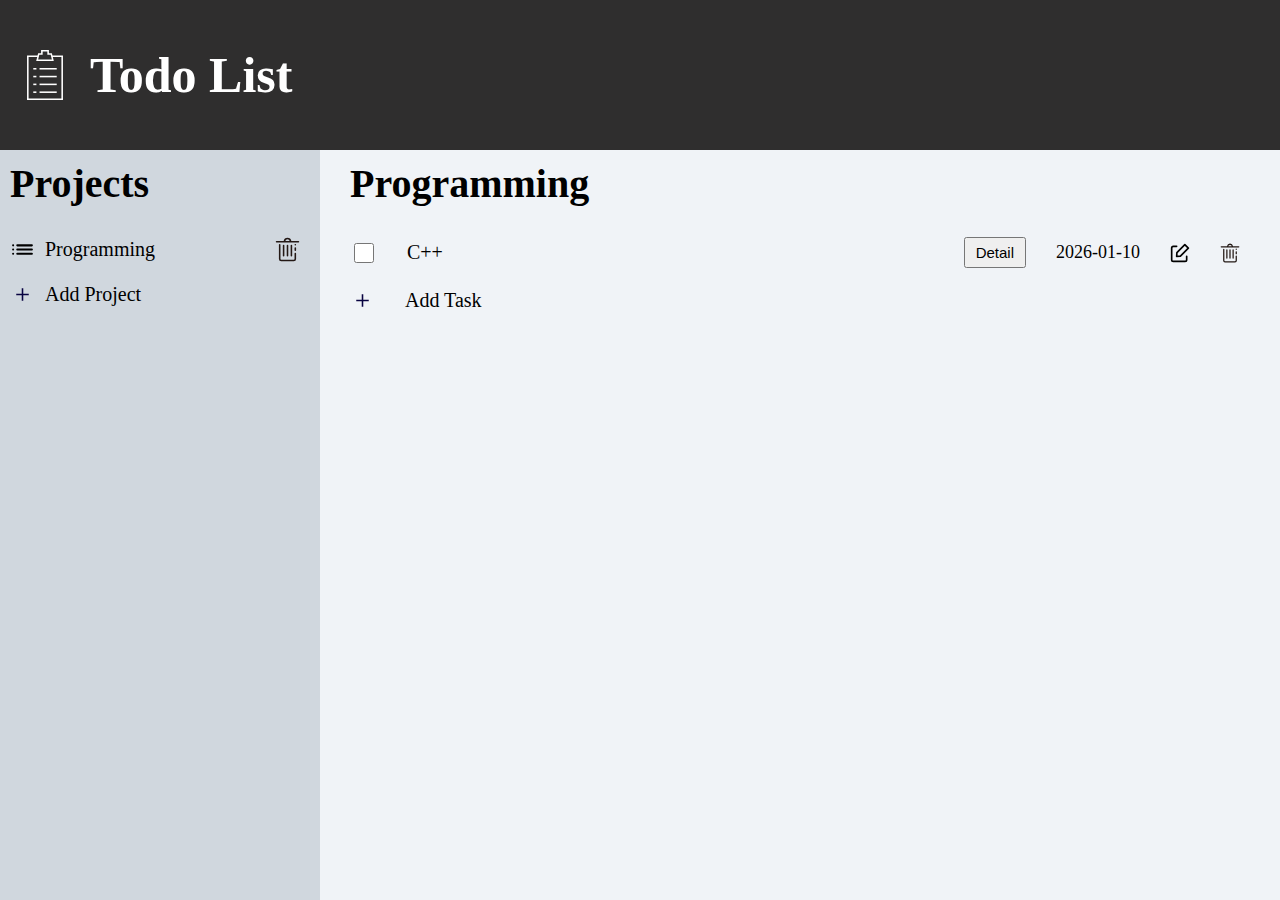
<file: index.html>
<!doctype html><html lang="en"><head><meta charset="UTF-8"><meta name="viewport" content="width=device-width,initial-scale=1"><title>To Do List</title><script defer="defer" src="main.js"></script></head><body><div class="header"><div class="logo icon"></div><div class="title">Todo List</div></div><div class="project-list"><div class="title">Projects</div><div class="add-project"><div class="project-add icon"></div><div>Add Project</div></div></div><div class="item-list"><div class="title">Please select an project</div></div><dialog class="project-dialog"><div class="title">Create An Project</div><form action="" method="dialog" id="project-form"><div class="project-title"><label for="project-title">Title:</label> <input id="project-title" name="project-title" required></div><div class="buttons"><button type="button" id="cancel-project">Cancel</button> <button>Create</button></div></form></dialog><dialog class="item-dialog"><div class="title">Create An item</div><form action="" method="dialog" id="item-form"><div class="item-title"><label for="item-title">Title:</label> <input id="item-title" name="title" required></div><div class="item-description"><label for="item-description">Description:</label> <textarea name="description" id="item-description"></textarea></div><div class="item-dueDate"><label for="item-dueDate">Due :</label> <input type="date" name="dueDate" id="item-dueDate"></div><div class="item-priority"><label for="item-priority">priority:</label> <select name="priority" id="item-priority"><option value="High">High</option><option value="Middle">Middle</option><option value="Low">Low</option></select></div><div class="buttons"><button type="button" id="cancel-item">Cancel</button> <button id="confirm-item">Create</button></div></form></dialog></body></html>
</file>
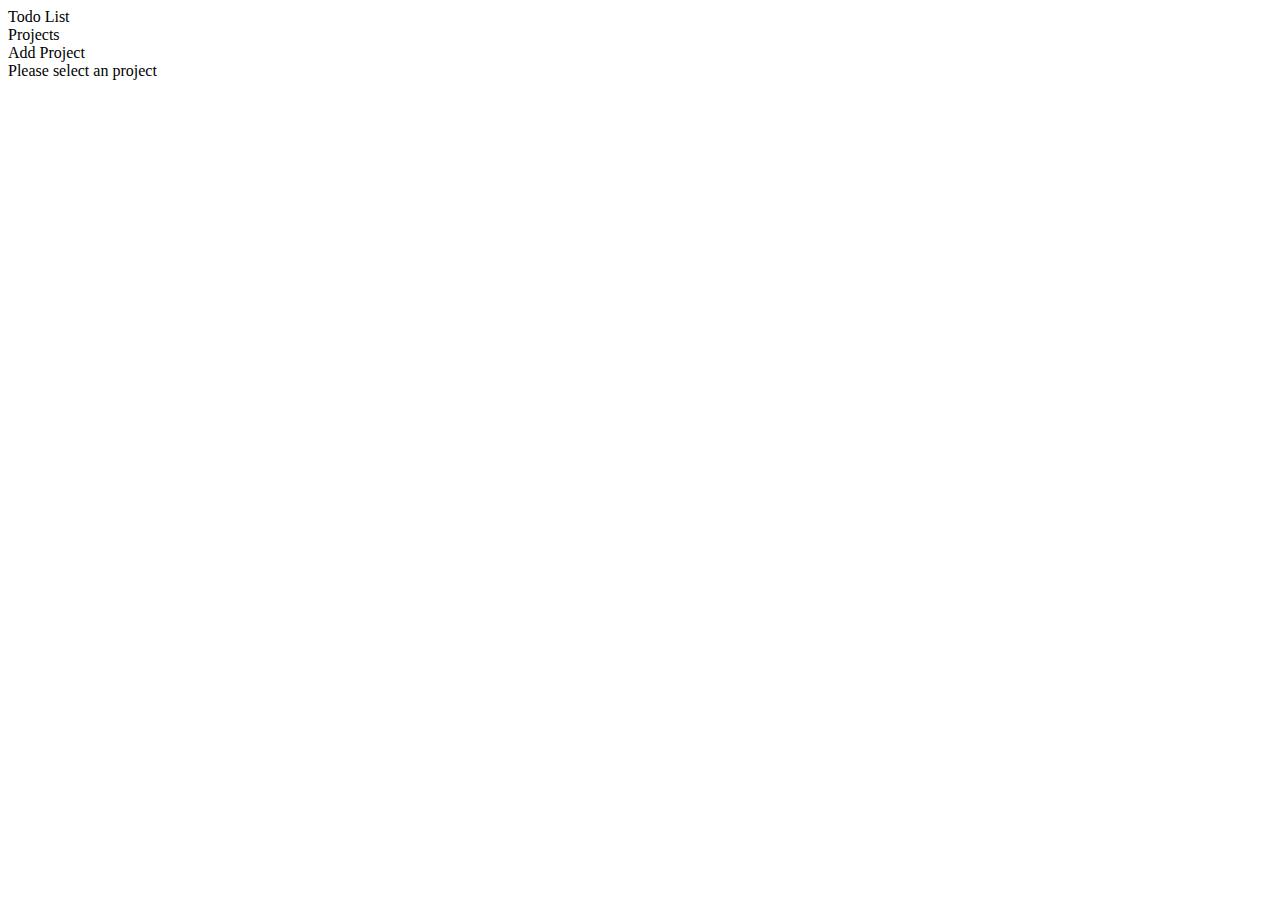
<file: src/template.html>
<!DOCTYPE html>
<html lang="en">
<head>
    <meta charset="UTF-8">
    <meta name="viewport" content="width=device-width, initial-scale=1.0">
    <title>To Do List</title>
</head>
<body>
    <div class="header">
        <div class="logo icon"></div>
        <div class="title">Todo List</div>
    </div>
    <div class="project-list">
        <div class="title">Projects</div>
        <!-- <div class="project">
            <div class="project-img icon"></div>
            <div class="project-title">Programming</div>
            <div class="project-delete icon"></div>
        </div> -->
        <div class="add-project">
            <div class="project-add icon"></div>
            <div>Add Project</div>
        </div>
    </div>
    <div class="item-list">
        <div class="title">Please select an project</div>
        <!-- <div class="item">
            <input type="checkbox">
            <div class="item-title">C ++</div>
            <button class="item-detail">Detail</button>
            <div class="item-date">2026-1-9</div>
            <div class="item-edit icon"></div>
            <div class="item-delete icon"></div>
        </div>
        <div class="add-item">
            <div class="item-add icon"></div>
            <div>Add Task</div>
        </div> -->
    </div>

    <dialog class="project-dialog">
        <div class="title">Create An Project</div>
        <form action="" method="dialog" id="project-form">
            <div class="project-title">
                <label for="project-title">Title:</label>
                <input type="text" id="project-title" name="project-title" required>
            </div>
            <div class="buttons">
                <button type="button" id="cancel-project">Cancel</button>
                <button>Create</button>
            </div>
        </form>
    </dialog>

     <dialog class="item-dialog">
        <div class="title">Create An item</div>
        <form action="" method="dialog" id="item-form">
            <div class="item-title">
                <label for="item-title">Title:</label>
                <input type="text" id="item-title" name="title" required>
            </div>
            <div class="item-description">
                <label for="item-description">Description: </label>
                <textarea name="description" id="item-description"></textarea>
            </div>
            <div class="item-dueDate">
                <label for="item-dueDate">Due :</label>
                <input type="date" name="dueDate" id="item-dueDate">
            </div>
                <div class="item-priority">
                <label for="item-priority">priority: </label>
                <select name="priority" id="item-priority">
                    <option value="High">High</option>
                    <option value="Middle">Middle</option>
                    <option value="Low">Low</option>
                </select>
            </div>
            <div class="buttons">
                <button type="button" id="cancel-item">Cancel</button>
                <button id="confirm-item">Create</button>
            </div>
        </form>
    </dialog>   

</body>
</html>
</file>
